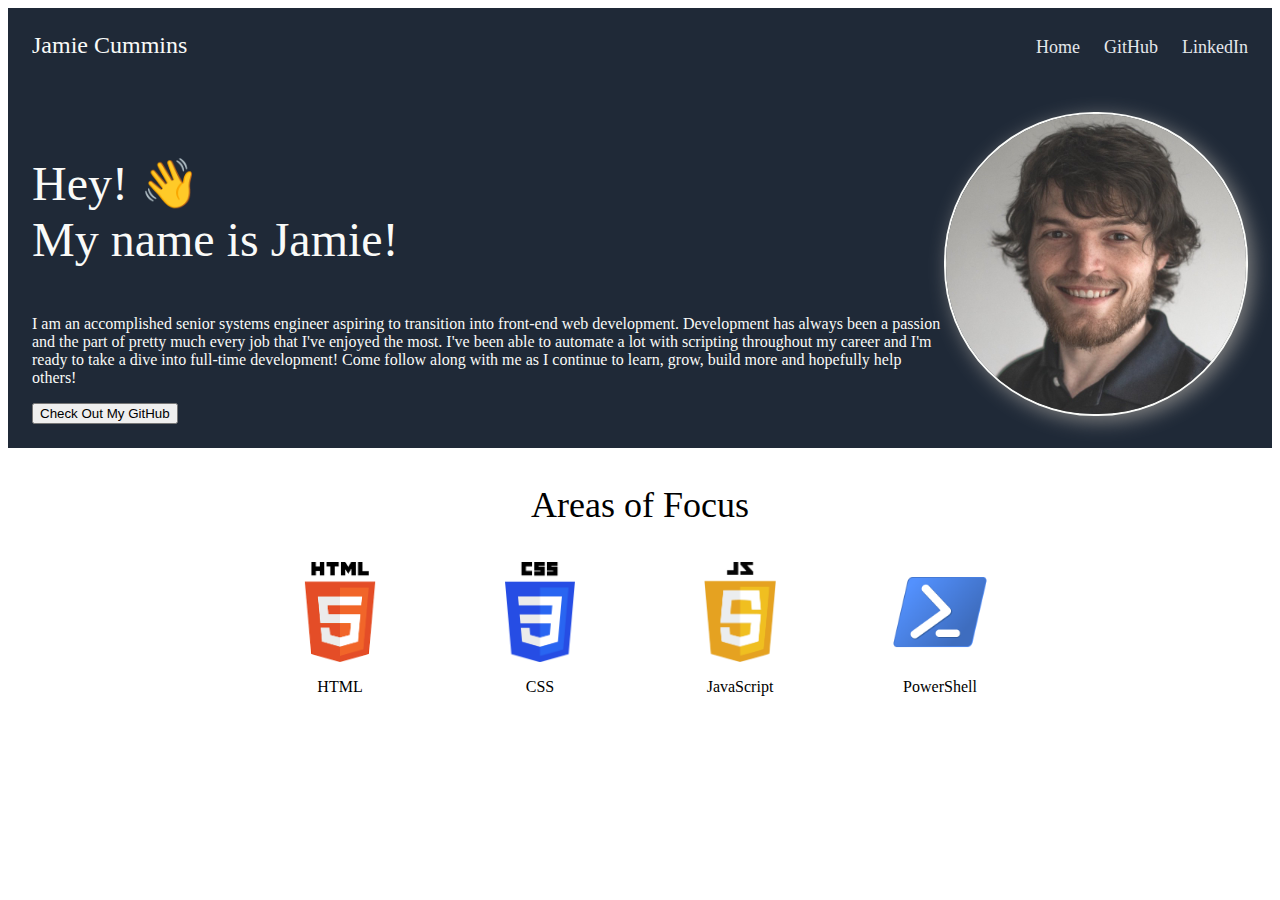
<file: index.html>
<!DOCTYPE html>
<html lang="en">
  <head>
    <meta charset="utf-8">
    <link rel="stylesheet" href="css/style.css">
    <title>benocummins.com</title>
  </head>
  <body>
    
    <div class="header">
      Jamie Cummins
      <ul>
        <li><a href="https://benocummins.com">Home</a></li>
        <li><a href="https://github.com/benocummins">GitHub</a></li>
        <li><a href="https://linkedin.com/in/benocummins">LinkedIn</a></li>
      </ul>
    </div>



    <div class="container-intro">
      <div class="container-intro-left">
        <p class="gotcha-text">Hey! &#128075 <br> My name is Jamie!</p>
        <p>I am an accomplished senior systems engineer aspiring to transition
        into front-end web development. Development has always been a passion 
        and the part of pretty much every job that I've enjoyed the most.
        I've been able to automate a lot with scripting throughout my career
        and I'm ready to take a dive into full-time development! Come follow along
        with me as I continue to learn, grow, build more and hopefully help others!</p>
        <button>Check Out My GitHub</button>
      </div>
      <div class="container-intro-right">
        <img class="profile-pic" src="images/profile.jpeg">
      </div>
    </div>



    <div class="container-languages">
      <p class="languages-header">Areas of Focus</p>
      <div class="areas-of-focus">
        <div class="language-info">
          <img src="images/logo-html.png"/>
          <p>HTML</p>
        </div>
        <div class="language-info">
          <img src="images/logo-css.png"/>
          <p>CSS</p>
        </div>
        <div class="language-info">
          <img src="images/logo-js.png"/>
          <p>JavaScript</p>
        </div>
        <div class="language-info">
          <img src="images/logo-posh.png"/>
          <p>PowerShell</p>
        </div>
      </div>
    </div>


    
    <div class="content-row-3">

    </div>

    
    
    <div class="content-row-4">

    </div>



    <div class="footer">

    </div>


  </body>
</html>
</file>
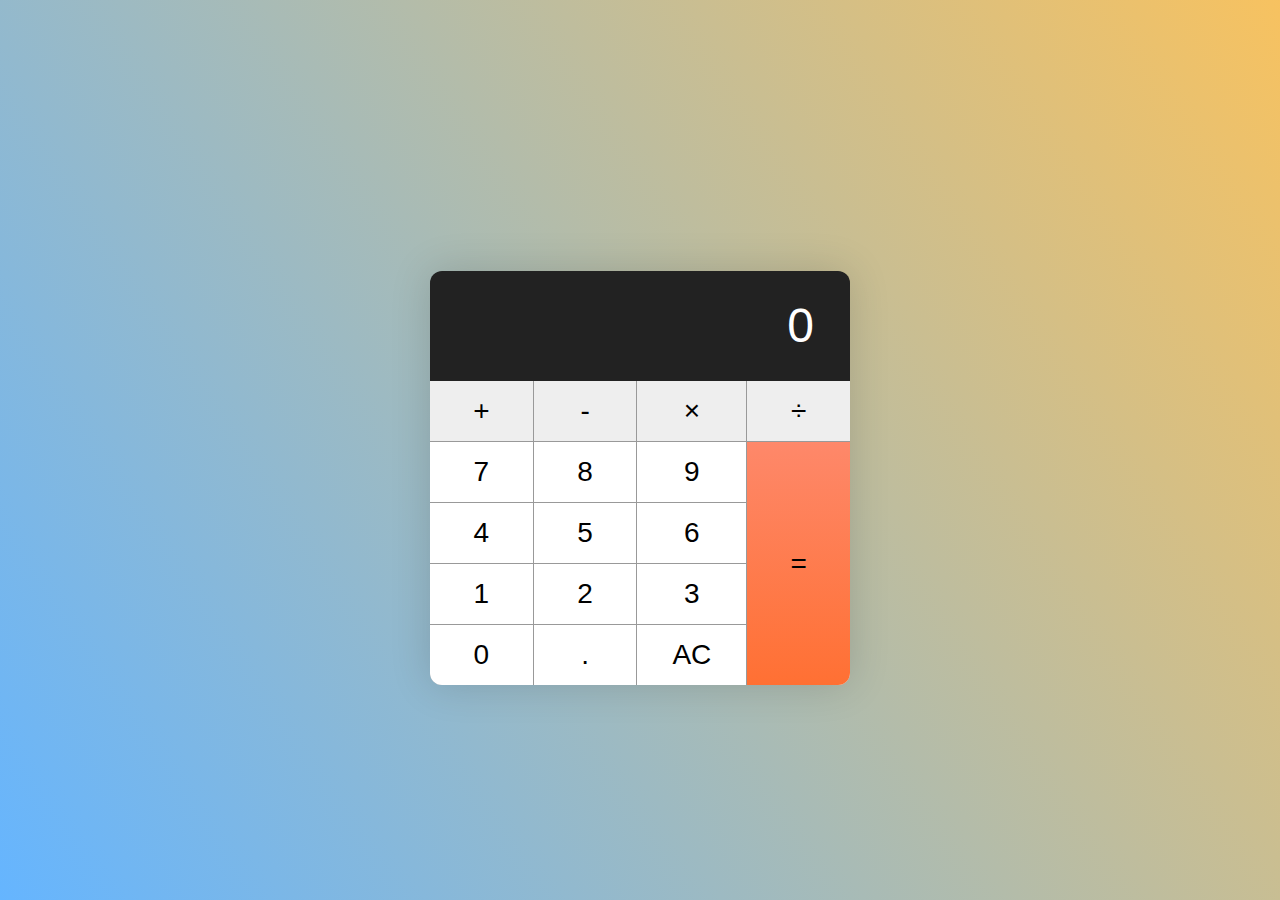
<file: calc/index.html>
<!DOCTYPE html>
<html lang="en">
<head>
    <meta charset="UTF-8">
    <meta name="viewport" content="width=device-width, initial-scale=1.0">

    <!-- Externally linked style sheet -->
    <link rel="stylesheet" href="../css/calc.css" type=""text/css">

    <title>Basic Calculator Web App</title>
    
</head>
<body>
    <!-- Your content goes here -->
    <div class="container">
        <div class="calculator">
            <div class="calculator__display">0</div>

            <div class="calculator__keys">
                <button class="key--operator" data-action="add">+</button>
                <button class="key--operator" data-action="subtract">-</button>
                <button class="key--operator" data-action="multiply">&times;</button>
                <button class="key--operator" data-action="divide">÷</button>
                <button>7</button>
                <button>8</button>
                <button>9</button>
                <button>4</button>
                <button>5</button>
                <button>6</button>
                <button>1</button>
                <button>2</button>
                <button>3</button>
                <button>0</button>
                <button data-action="decimal">.</button>
                <button data-action="clear">AC</button>
                <button class="key--equal" data-action="calculate">=</button>
            </div>
        </div>
    </div>
    <!-- Externally linked JavaScript -->
    <!-- Include at the end of the body for better performance -->
    <script src="../scripts/calc.js"></script>
</body>
</html>
</file>
<file: css/style.css>
body {
    display: flex;
    flex-direction: column;
}

/* HEADER SETTINGS */
.header {
    background-color: #1F2937;
    color: #F9FAF8;
    display: flex;
    justify-content: space-between;
    font-size: 24px;
    padding: 24px;
}

.header ul li a {
    color: #E5E7EB;
    text-decoration: none;
    font-size: 18px;
}

.header ul {
    display: flex;
    list-style: none;
    padding: 0;
    margin: 0;
    gap: 24px;
}



/* INTRODUCTION CONTAINER SETTINGS*/

.container-intro {
    background-color: #1F2937;
    color: #F9FAF8;
    display: flex;
    align-items: center;
    justify-content: space-between;
    padding: 24px;
}


.profile-pic {
    height: auto;
    width: 300px;
    border-radius: 150px;
    border: 2px solid #F9FAF8;
    filter: drop-shadow(5px 5px 10px gray)
}

.gotcha-text {
    font-size: 48px;
}




/* LANGUAGES CONTAINER SETTINGS */

.container-languages {
    display: flex;
    flex-direction: column;
    align-items: center;
}

.languages-header {
    font-size: 36px;
}

.areas-of-focus {
    display: flex;
    justify-content: center;
    align-items: center;
}

.language-info {
    width: 200px;
    display: flex;
    flex-direction: column;
    align-items: center;
}

.areas-of-focus img {
    height: 100px;
    width: auto;
}
</file>
<file: css/calc.css>
/* Responsive Images */
embed,
iframe,
img,
object,
video {
    max-width: 100%;
}

/* Removes all decimals and discs from lists */
ol,
ul {
    list-style: none;
}

/* Reset that removes all borders and radiuses of all form items */
input,
textarea,
button {
    border: 0;
    border-radius: 0;
    background-color: transparent;
    font-size: inherit;
    font-family: inherit;
    font-weight: inherit;
    outline: none;
    appearance: none;
    text-align: left;
}

:root {
    font-family: Helvetica, Arial, sans-serif;
}

html {
    font-size: 175%;
    font-weight: 300;
    line-height: 1.3;
}

body {
    background-image: linear-gradient(236deg, rgb(247, 194, 96), rgb(101, 181, 255));
    display: flex;
    align-items: center;
    justify-content: center;
    height: 100vh;
    margin: 0;
}

.container {
    max-width: 20em;
  }
  
  .container > p {
    text-align: center;
  }
  
  .calculator {
    border-radius: 12px;
    box-shadow: 0 0 40px 0px rgba(0, 0, 0, 0.15);
    margin-left: auto;
    margin-right: auto;
    margin-top: 2em;
    max-width: 15em;
    overflow: hidden;
  }
  
  .calculator__display {
    background-color: #222222;
    color: #fff;
    font-size: 1.714285714em;
    padding: 0.5em 0.75em;
    text-align: right;
  }
  
  .calculator__keys {
    background-color: #999;
    display: grid;
    grid-gap: 1px;
    grid-template-columns: repeat(4, 1fr);
  }
  
  .calculator__keys > * {
    background-color: #fff;
    padding: 0.5em 1.25em;
    position: relative;
    text-align: center;
  }
  
  .calculator__keys > *:active::before,
  .calculator__keys > .is-depressed::before {
    background-color: rgba(0, 0, 0, 0.2);
    bottom: 0;
    box-shadow: 0 0 6px 0 rgba(0, 0, 0, 0.5) inset;
    content: "";
    left: 0;
    opacity: 0.3;
    position: absolute;
    right: 0;
    top: 0;
    z-index: 1;
  }
  
  .key--operator {
    background-color: #eee;
  }
  
  .key--equal {
    background-image: linear-gradient(to bottom, #fe886a, #ff7033);
    grid-column: -2;
    grid-row: 2 / span 4;
  }
</file>
